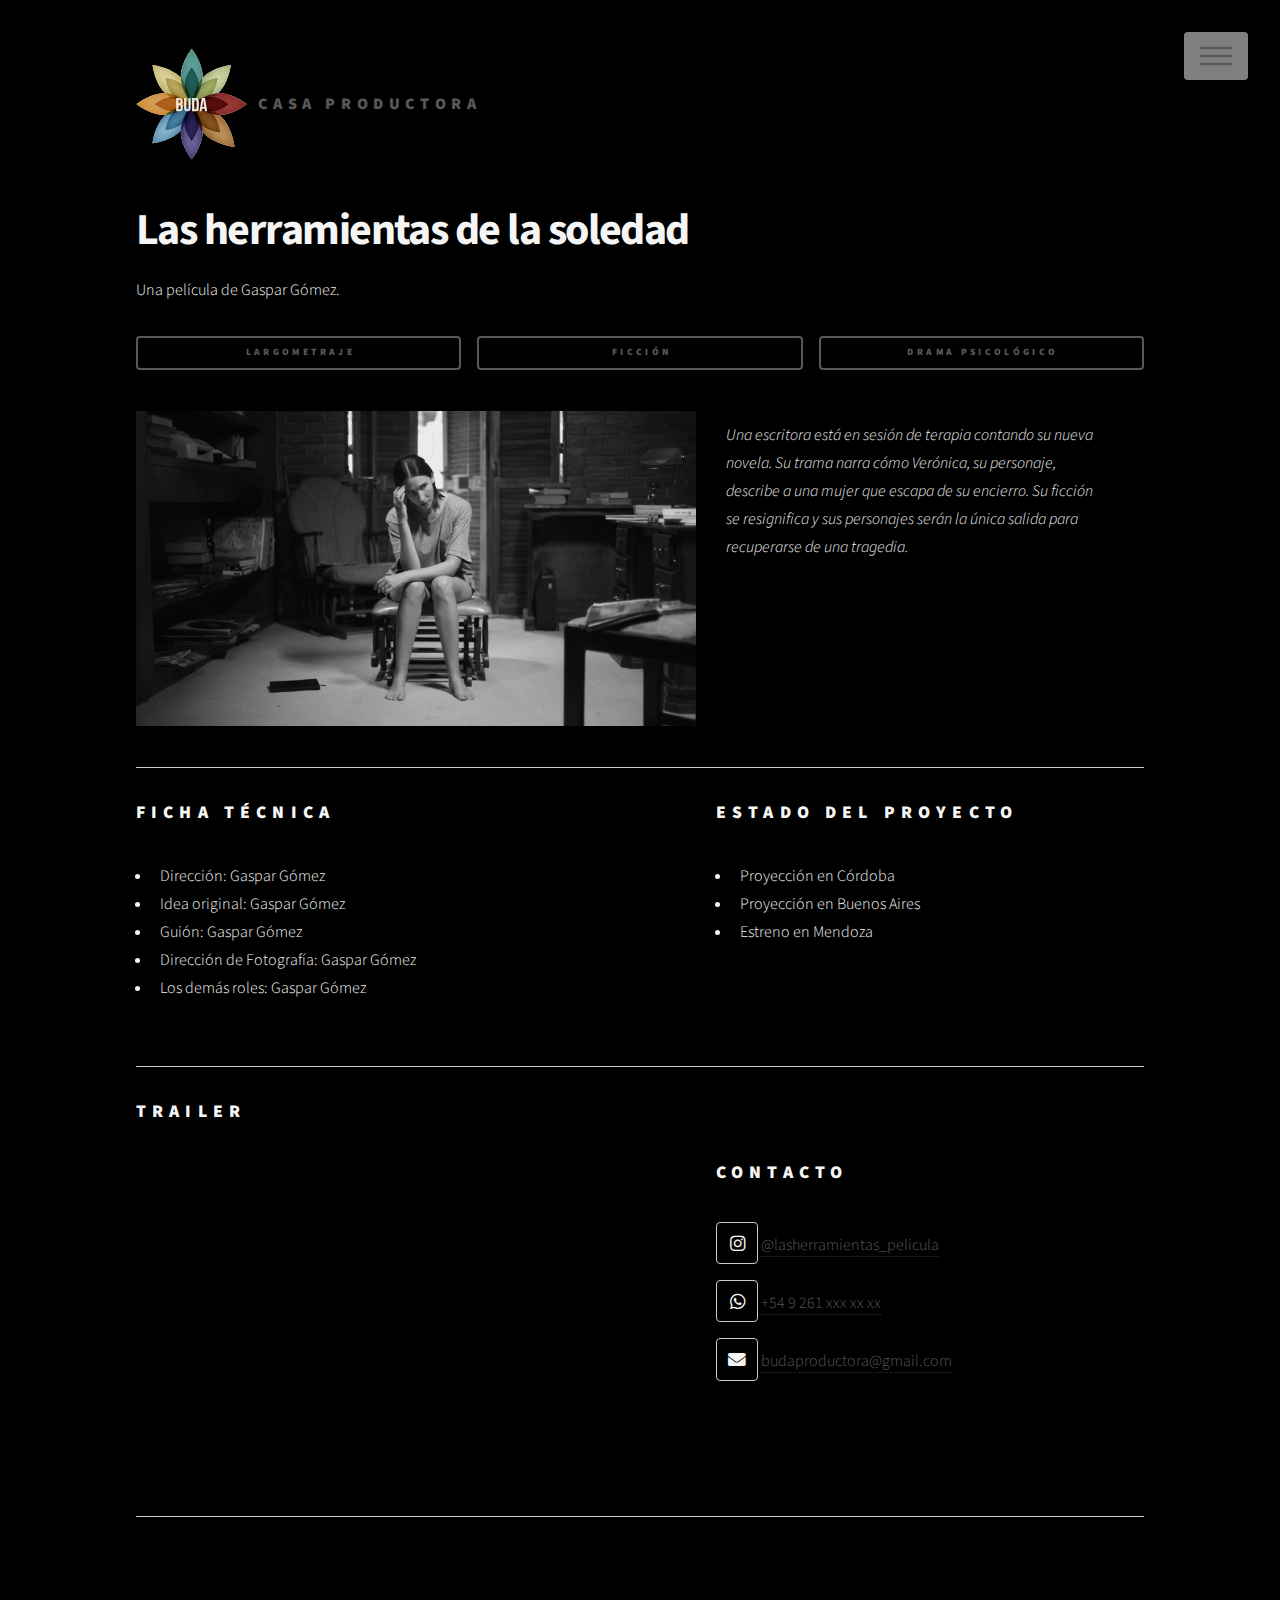
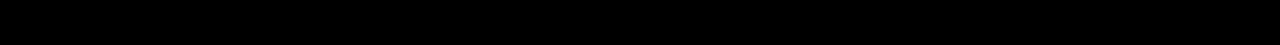
<file: lasherramientasdelasoledad.html>
<!DOCTYPE HTML>
<!--
	Phantom by HTML5 UP
	html5up.net | @ajlkn
	Free for personal and commercial use under the CCA 3.0 license (html5up.net/license)
-->
<html>

<head>
    <title>Las herramientas de la soledad</title>
    <meta charset="utf-8" />
    <meta name="viewport" content="width=device-width, initial-scale=1, user-scalable=no" />
    <link rel="stylesheet" href="assets/css/main.css" />
    <noscript><link rel="stylesheet" href="assets/css/noscript.css" /></noscript>
</head>

<body class="is-preload">
    <!-- Wrapper -->
    <div id="wrapper">

        <!-- Header -->
        <header id="header">
            <div class="inner">

                <!-- Logo -->
                <a href="index.html" class="logo">
                    <span class="symbol"><img src="images/Logo Buda svg.svg" alt="" /></span><span class="title">Casa Productora</span>
                </a>

                <!-- Nav -->

                <nav>
                    <ul>
                        <li><a href="#menu">Menu</a></li>
                    </ul>
                </nav>

            </div>
        </header>

        <!-- Menu -->
        <nav id="menu">
            <h2>Menu</h2>
            <ul>
                <li><a href="index.html">Home</a></li>
                <li><a href="generic.html">Ipsum veroeros</a></li>
                <li><a href="generic.html">Tempus etiam</a></li>
                <li><a href="generic.html">Consequat dolor</a></li>
                <li><a href="elements.html">Elements</a></li>
            </ul>
        </nav>

        <!-- Main -->
        <div id="main">
            <div class="inner">
                <h1>Las herramientas de la soledad</h1>
                <p>Una película de Gaspar Gómez.</p>
                <ul class="actions fit small">
                    <li><a href="#" class="button fit small">Largometraje</a></li>
                    <li><a href="#" class="button fit small">Ficción</a></li>
                    <li><a href="#" class="button fit small">Drama psicológico</a></li>
                </ul>

                <div class="contenedor">
                    <div class="video-wrapper">
                        <img class="imagenprincipal" src="images/LHDLS.jpg" alt="Las heramientas de la soledad">
                    </div>
                    <p><em>Una escritora está en sesión de terapia contando su nueva novela. Su trama narra cómo Verónica, su personaje, describe a una mujer que escapa de su encierro. Su ficción se resignifica y sus personajes serán la única salida para recuperarse
                        de una tragedia.</em></p>

                </div>
                <hr>

                <div class="contenedor">
                    <div class="video-wrapper">
                        <h2>Ficha Técnica</h2>
                        <ul>
                            <li>Dirección: Gaspar Gómez</li>
                            <li>Idea original: Gaspar Gómez</li>
                            <li>Guión: Gaspar Gómez</li>
                            <li>Dirección de Fotografía: Gaspar Gómez</li>
                            <li>Los demás roles: Gaspar Gómez</li>
                        </ul>
                    </div>
                    <div>
                        <h2>Estado del Proyecto</h2>
                        <ul>
                            <li>Proyección en Córdoba</li>
                            <li>Proyección en Buenos Aires</li>
                            <li>Estreno en Mendoza</li>

                        </ul>
                    </div>
                </div>
                <hr>
                <h2>Trailer</h2>
                <div class="contenedor">

                    <div class="video-wrapper">
                        <iframe width="560" height="315" src="https://www.youtube.com/embed/PnAVWgsVPzQ?si=vEXD5bmxDj_KVDKe" title="YouTube video player" frameborder="0" allow="accelerometer; autoplay; clipboard-write; encrypted-media; gyroscope; picture-in-picture; web-share"
                            referrerpolicy="strict-origin-when-cross-origin" allowfullscreen></iframe>
                    </div>
                    <div>
                        <h2>Contacto</h2>
                        <ul class="icons">
                            <li><a href="#" class="icon brands style2 fa-instagram"><span class="label">Instagram</span></a> <a>      @lasherramientas_pelicula</a></li>
                            <br>
                            <li><a href="#" class="icon brands style2 fa-whatsapp"><span class="label">Whatsapp</span></a> <a>     +54 9 261 xxx xx xx</a>
                            </li>
                            <br>
                            <li><a href="#" class="icon solid style2 fa-envelope"><span class="label">Email</span></a> <a>      budaproductora@gmail.com</a>
                            </li>
                    </div>
                </div>
                <hr>

            </div>
        </div>


        <!-- Footer -->
        <!--
        <footer id="footer">
            <div class="inner">
                <section>
                    <h2>Get in touch</h2>
                    <form method="post" action="#">
                        <div class="fields">
                            <div class="field half">
                                <input type="text" name="name" id="name" placeholder="Name" />
                            </div>
                            <div class="field half">
                                <input type="email" name="email" id="email" placeholder="Email" />
                            </div>
                            <div class="field">
                                <textarea name="message" id="message" placeholder="Message"></textarea>
                            </div>
                        </div>
                        <ul class="actions">
                            <li><input type="submit" value="Send" class="primary" /></li>
                        </ul>
                    </form>
                </section>
                <section>
                    <h2>Follow</h2>
                    <ul class="icons">
                        <li><a href="#" class="icon brands style2 fa-twitter"><span class="label">Twitter</span></a></li>
                        <li><a href="#" class="icon brands style2 fa-facebook-f"><span class="label">Facebook</span></a></li>
                        <li><a href="#" class="icon brands style2 fa-instagram"><span class="label">Instagram</span></a></li>
                        <li><a href="#" class="icon brands style2 fa-dribbble"><span class="label">Dribbble</span></a></li>
                        <li><a href="#" class="icon brands style2 fa-github"><span class="label">GitHub</span></a></li>
                        <li><a href="#" class="icon brands style2 fa-500px"><span class="label">500px</span></a></li>
                        <li><a href="#" class="icon solid style2 fa-phone"><span class="label">Phone</span></a></li>
                        <li><a href="#" class="icon solid style2 fa-envelope"><span class="label">Email</span></a></li>
                    </ul>
                </section>
                <ul class="copyright">
                    <li>&copy; Untitled. All rights reserved</li>
                    <li>Design: <a href="http://html5up.net">HTML5 UP</a></li>
                </ul>
            </div>
        </footer>
        -->

    </div>
    </div>

    <!-- Scripts -->
    <script src="assets/js/jquery.min.js"></script>
    <script src="assets/js/browser.min.js"></script>
    <script src="assets/js/breakpoints.min.js"></script>
    <script src="assets/js/util.js"></script>
    <script src="assets/js/main.js"></script>

</body>

</html>
</file>
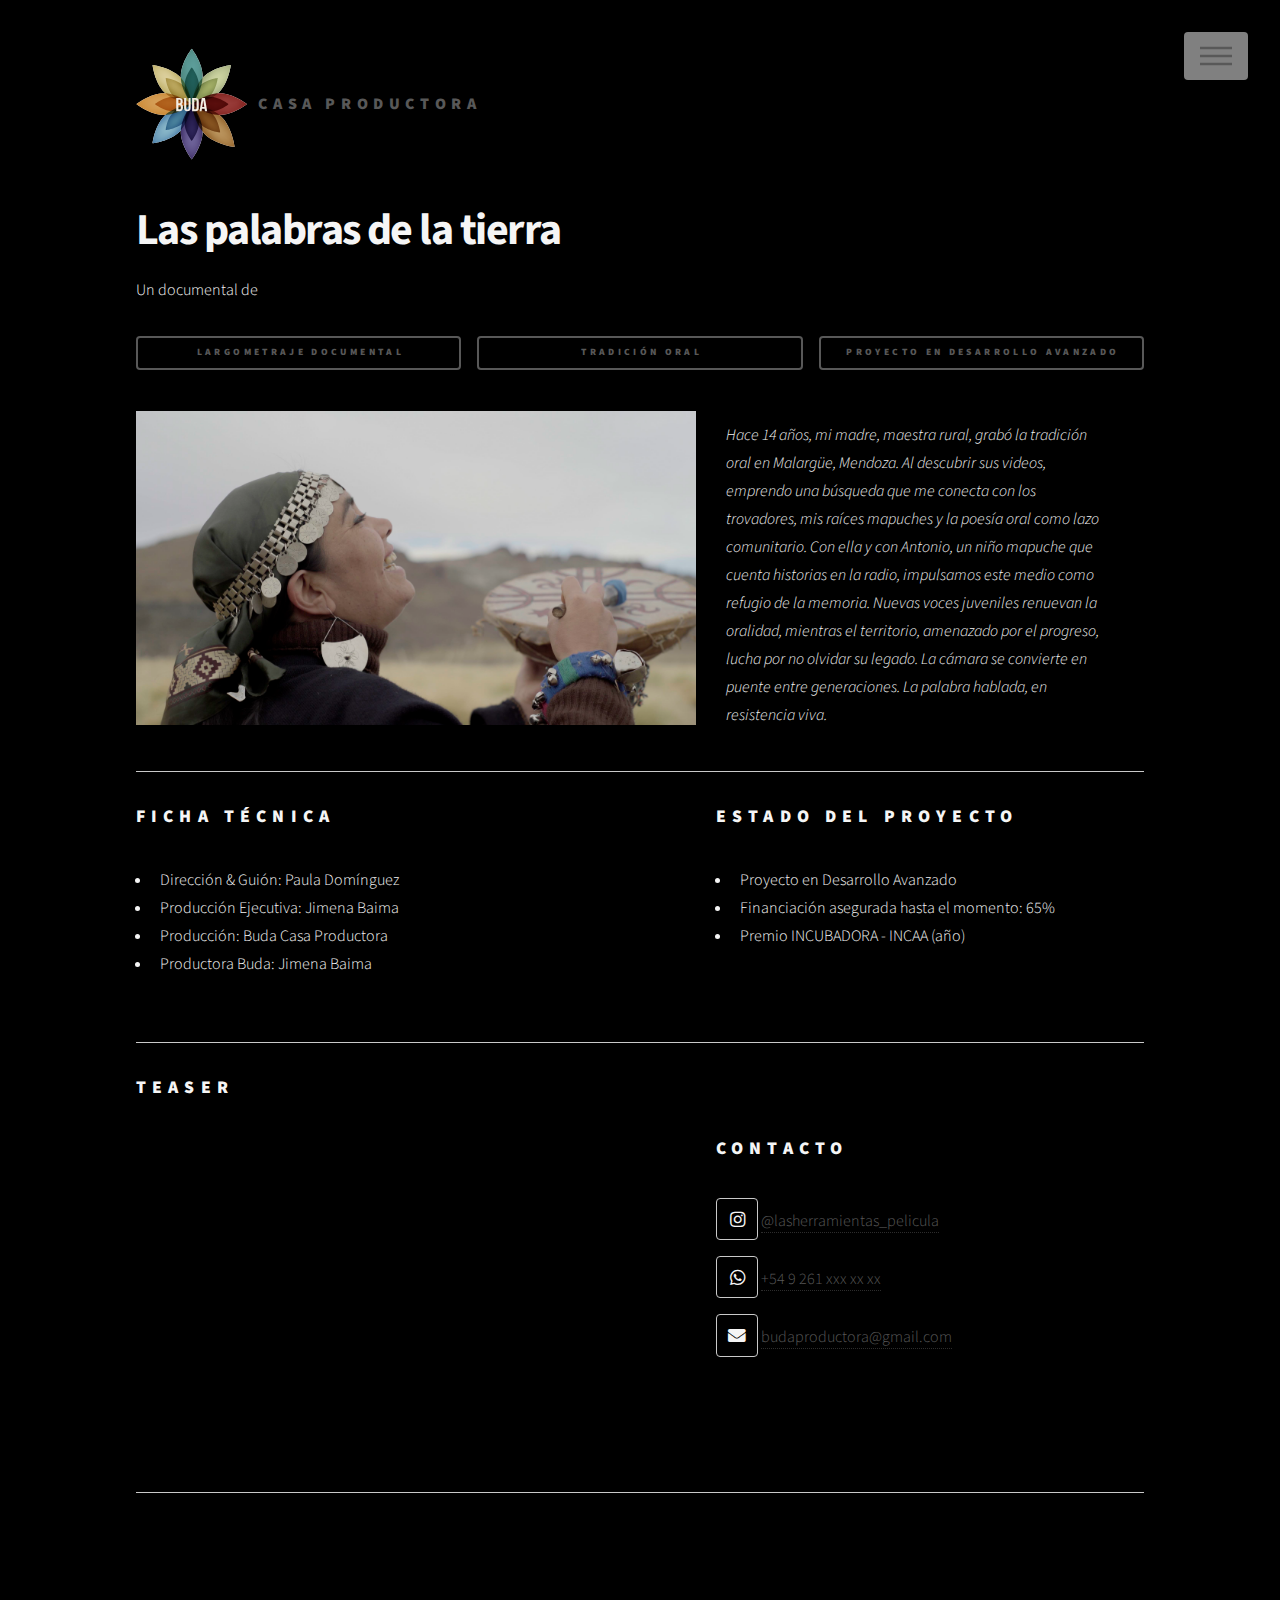
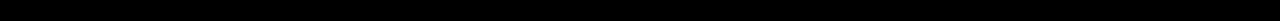
<file: laspalabrasdelatierra.html>
<!DOCTYPE HTML>
<!--
	Phantom by HTML5 UP
	html5up.net | @ajlkn
	Free for personal and commercial use under the CCA 3.0 license (html5up.net/license)
-->
<html>

<head>
    <title>Las palabras de la tierra</title>
    <meta charset="utf-8" />
    <meta name="viewport" content="width=device-width, initial-scale=1, user-scalable=no" />
    <link rel="stylesheet" href="assets/css/main.css" />
    <noscript><link rel="stylesheet" href="assets/css/noscript.css" /></noscript>
</head>

<body class="is-preload">
    <!-- Wrapper -->
    <div id="wrapper">

        <!-- Header -->
        <header id="header">
            <div class="inner">

                <!-- Logo -->
                <a href="index.html" class="logo">
                    <span class="symbol"><img src="images/Logo Buda svg.svg" alt="" /></span><span class="title">Casa Productora</span>
                </a>

                <!-- Nav -->

                <nav>
                    <ul>
                        <li><a href="#menu">Menu</a></li>
                    </ul>
                </nav>

            </div>
        </header>

        <!-- Menu -->
        <nav id="menu">
            <h2>Menu</h2>
            <ul>
                <li><a href="index.html">Home</a></li>
                <li><a href="generic.html">Ipsum veroeros</a></li>
                <li><a href="generic.html">Tempus etiam</a></li>
                <li><a href="generic.html">Consequat dolor</a></li>
                <li><a href="elements.html">Elements</a></li>
            </ul>
        </nav>

        <!-- Main -->
        <div id="main">
            <div class="inner">
                <h1>Las palabras de la tierra</h1>
                <p>Un documental de </p>
                <ul class="actions fit small">
                    <li><a href="#" class="button fit small">LARGOMETRAJE DOCUMENTAL</a></li>
                    <li><a href="#" class="button fit small">TRADICIÓN ORAL</a></li>
                    <li><a href="#" class="button fit small">PROYECTO EN DESARROLLO AVANZADO</a></li>
                </ul>

                <div class="contenedor">
                    <div class="video-wrapper">
                        <img class="imagenprincipal" src="images/capturaLasPAlabras.png" alt="Las palabras de la tierra">
                    </div>
                    <p><em>Hace 14 años, mi madre, maestra rural, grabó la tradición oral en Malargüe, Mendoza. 
                        Al descubrir sus videos, emprendo una búsqueda que me conecta con los trovadores, 
                        mis raíces mapuches y la poesía oral como lazo comunitario. Con ella y con Antonio, 
                        un niño mapuche que cuenta historias en la radio, impulsamos este medio como refugio de la memoria. 
                        Nuevas voces juveniles renuevan la oralidad, mientras el territorio, amenazado por el progreso, 
                        lucha por no olvidar su legado. La cámara se convierte en puente entre generaciones. 
                        La palabra hablada, en resistencia viva.
                    </em></p>

                </div>
                <hr>

                <div class="contenedor">
                    <div class="video-wrapper">
                        <h2>Ficha Técnica</h2>
                        <ul>
                            <li>Dirección & Guión: Paula Domínguez</li>
                            <li>Producción Ejecutiva: Jimena Baima</li>
                            <li>Producción: Buda Casa Productora</li>
                            <li>Productora Buda: Jimena Baima</li>
                        </ul>
                    </div>
                    <div>
                        <h2>Estado del Proyecto</h2>
                        <ul>
                            <li>Proyecto en Desarrollo Avanzado</li>
                            <li>Financiación asegurada hasta el momento: 65%</li>
                            <li>Premio INCUBADORA - INCAA (año)</li>

                        </ul>
                    </div>
                </div>
                <hr>
                <h2>Teaser</h2>
                <div class="contenedor">

                    <div class="video-wrapper">
                        <iframe width="560" height="315" src="https://www.youtube.com/embed/PnAVWgsVPzQ?si=vEXD5bmxDj_KVDKe" title="YouTube video player" frameborder="0" allow="accelerometer; autoplay; clipboard-write; encrypted-media; gyroscope; picture-in-picture; web-share"
                            referrerpolicy="strict-origin-when-cross-origin" allowfullscreen></iframe>
                    </div>
                    <div>
                        <h2>Contacto</h2>
                        <ul class="icons">
                            <li><a href="#" class="icon brands style2 fa-instagram"><span class="label">Instagram</span></a> <a>      @lasherramientas_pelicula</a></li>
                            <br>
                            <li><a href="#" class="icon brands style2 fa-whatsapp"><span class="label">Whatsapp</span></a> <a>     +54 9 261 xxx xx xx</a>
                            </li>
                            <br>
                            <li><a href="#" class="icon solid style2 fa-envelope"><span class="label">Email</span></a> <a>      budaproductora@gmail.com</a>
                            </li>
                    </div>
                </div>
                <hr>

            </div>
        </div>


        <!-- Footer -->
        <!--
        <footer id="footer">
            <div class="inner">
                <section>
                    <h2>Get in touch</h2>
                    <form method="post" action="#">
                        <div class="fields">
                            <div class="field half">
                                <input type="text" name="name" id="name" placeholder="Name" />
                            </div>
                            <div class="field half">
                                <input type="email" name="email" id="email" placeholder="Email" />
                            </div>
                            <div class="field">
                                <textarea name="message" id="message" placeholder="Message"></textarea>
                            </div>
                        </div>
                        <ul class="actions">
                            <li><input type="submit" value="Send" class="primary" /></li>
                        </ul>
                    </form>
                </section>
                <section>
                    <h2>Follow</h2>
                    <ul class="icons">
                        <li><a href="#" class="icon brands style2 fa-twitter"><span class="label">Twitter</span></a></li>
                        <li><a href="#" class="icon brands style2 fa-facebook-f"><span class="label">Facebook</span></a></li>
                        <li><a href="#" class="icon brands style2 fa-instagram"><span class="label">Instagram</span></a></li>
                        <li><a href="#" class="icon brands style2 fa-dribbble"><span class="label">Dribbble</span></a></li>
                        <li><a href="#" class="icon brands style2 fa-github"><span class="label">GitHub</span></a></li>
                        <li><a href="#" class="icon brands style2 fa-500px"><span class="label">500px</span></a></li>
                        <li><a href="#" class="icon solid style2 fa-phone"><span class="label">Phone</span></a></li>
                        <li><a href="#" class="icon solid style2 fa-envelope"><span class="label">Email</span></a></li>
                    </ul>
                </section>
                <ul class="copyright">
                    <li>&copy; Untitled. All rights reserved</li>
                    <li>Design: <a href="http://html5up.net">HTML5 UP</a></li>
                </ul>
            </div>
        </footer>
        -->

    </div>
    </div>

    <!-- Scripts -->
    <script src="assets/js/jquery.min.js"></script>
    <script src="assets/js/browser.min.js"></script>
    <script src="assets/js/breakpoints.min.js"></script>
    <script src="assets/js/util.js"></script>
    <script src="assets/js/main.js"></script>

</body>

</html>
</file>
<file: assets/css/noscript.css>
/*
	Phantom by HTML5 UP
	html5up.net | @ajlkn
	Free for personal and commercial use under the CCA 3.0 license (html5up.net/license)
*/

/* Tiles */

	body.is-preload .tiles article {
		-moz-transform: none;
		-webkit-transform: none;
		-ms-transform: none;
		transform: none;
		opacity: 1;
	}
</file>
<file: assets/css/main.css>
@import url(fontawesome-all.min.css);
@import url("https://fonts.googleapis.com/css?family=Source+Sans+Pro:300,700,900");

/*
	Phantom by HTML5 UP
	html5up.net | @ajlkn
	Free for personal and commercial use under the CCA 3.0 license (html5up.net/license)
*/

html,
body,
div,
span,
applet,
object,
iframe,
h1,
h2,
h3,
h4,
h5,
h6,
p,
blockquote,
pre,
a,
abbr,
acronym,
address,
big,
cite,
code,
del,
dfn,
em,
img,
ins,
kbd,
q,
s,
samp,
small,
strike,
strong,
sub,
sup,
tt,
var,
b,
u,
i,
center,
dl,
dt,
dd,
ol,
ul,
li,
fieldset,
form,
label,
legend,
table,
caption,
tbody,
tfoot,
thead,
tr,
th,
td,
article,
aside,
canvas,
details,
embed,
figure,
figcaption,
footer,
header,
hgroup,
menu,
nav,
output,
ruby,
section,
summary,
time,
mark,
audio,
video {
    margin: 0;
    padding: 0;
    border: 0;
    font-size: 100%;
    font: inherit;
    vertical-align: baseline;
}

article,
aside,
details,
figcaption,
figure,
footer,
header,
hgroup,
menu,
nav,
section {
    display: block;
}

body {
    line-height: 1;
}

ol,
ul {
    list-style: none;
}

blockquote,
q {
    quotes: none;
}

blockquote:before,
blockquote:after,
q:before,
q:after {
    content: '';
    content: none;
}

table {
    border-collapse: collapse;
    border-spacing: 0;
}

body {
    -webkit-text-size-adjust: none;
}

mark {
    background-color: transparent;
    color: inherit;
}

input::-moz-focus-inner {
    border: 0;
    padding: 0;
}

input,
select,
textarea {
    -moz-appearance: none;
    -webkit-appearance: none;
    -ms-appearance: none;
    appearance: none;
}


/* Basic */

@-ms-viewport {
    width: device-width;
}

body {
    -ms-overflow-style: scrollbar;
}

@media screen and (max-width: 480px) {
    html,
    body {
        min-width: 320px;
    }
}

html {
    box-sizing: border-box;
}

*,
*:before,
*:after {
    box-sizing: inherit;
}

body {
    background: #000000;
}

body.is-preload *,
body.is-preload *:before,
body.is-preload *:after {
    -moz-animation: none !important;
    -webkit-animation: none !important;
    -ms-animation: none !important;
    animation: none !important;
    -moz-transition: none !important;
    -webkit-transition: none !important;
    -ms-transition: none !important;
    transition: none !important;
}


/* Type */

body,
input,
select,
textarea {
    color: #f5f5f5;
    font-family: "Source Sans Pro", Helvetica, sans-serif;
    font-size: 16pt;
    font-weight: 300;
    line-height: 1.75;
}

@media screen and (max-width: 1680px) {
    body,
    input,
    select,
    textarea {
        font-size: 14pt;
    }
}

@media screen and (max-width: 1280px) {
    body,
    input,
    select,
    textarea {
        font-size: 12pt;
    }
}

a {
    -moz-transition: border-bottom-color 0.2s ease, color 0.2s ease;
    -webkit-transition: border-bottom-color 0.2s ease, color 0.2s ease;
    -ms-transition: border-bottom-color 0.2s ease, color 0.2s ease;
    transition: border-bottom-color 0.2s ease, color 0.2s ease;
    text-decoration: none;
    color: #585858;
    border-bottom: dotted 1px rgba(88, 88, 88, 0.5);
}

a:hover {
    border-bottom-color: transparent;
    color: #ffffff !important;
}

strong,
b {
    font-weight: 900;
}

em,
i {
    font-style: italic;
}

p {
    margin: 0 0 2em 0;
}

h1 {
    font-size: 2.75em;
    font-weight: 700;
    line-height: 1.3;
    margin: 0 0 0.4em 0;
    letter-spacing: -0.035em;
}

h1 a {
    color: inherit;
}

@media screen and (max-width: 736px) {
    h1 {
        font-size: 2em;
        margin: 0 0 0.4em 0;
    }
}

@media screen and (max-width: 360px) {
    h1 {
        font-size: 1.75em;
    }
}

h2,
h3,
h4,
h5,
h6 {
    font-weight: 900;
    line-height: 1.5;
    margin: 0 0 2em 0;
    text-transform: uppercase;
    letter-spacing: 0.35em;
}

h2 a,
h3 a,
h4 a,
h5 a,
h6 a {
    color: inherit;
}

h2 {
    font-size: 1.1em;
}

h3 {
    font-size: 1em;
}

h4 {
    font-size: 0.8em;
}

h5 {
    font-size: 0.8em;
}

h6 {
    font-size: 0.8em;
}

@media screen and (max-width: 980px) {
    h1 br,
    h2 br,
    h3 br,
    h4 br,
    h5 br,
    h6 br {
        display: none;
    }
}

@media screen and (max-width: 736px) {
    h2 {
        font-size: 1em;
    }
    h3 {
        font-size: 0.8em;
    }
}

sub {
    font-size: 0.8em;
    position: relative;
    top: 0.5em;
}

sup {
    font-size: 0.8em;
    position: relative;
    top: -0.5em;
}

blockquote {
    border-left: solid 4px #c9c9c9;
    font-style: italic;
    margin: 0 0 2em 0;
    padding: 0.5em 0 0.5em 2em;
}

code {
    background: rgba(144, 144, 144, 0.075);
    border-radius: 4px;
    border: solid 1px #c9c9c9;
    font-family: "Courier New", monospace;
    font-size: 0.9em;
    margin: 0 0.25em;
    padding: 0.25em 0.65em;
}

pre {
    -webkit-overflow-scrolling: touch;
    font-family: "Courier New", monospace;
    font-size: 0.9em;
    margin: 0 0 2em 0;
}

pre code {
    display: block;
    line-height: 1.75;
    padding: 1em 1.5em;
    overflow-x: auto;
}

hr {
    border: 0;
    border-bottom: solid 1px #c9c9c9;
    margin: 2em 0;
}

hr.major {
    margin: 3em 0;
}

.align-left {
    text-align: left;
}

.align-center {
    text-align: center;
}

.align-right {
    text-align: right;
}


/* Row */

.row {
    display: flex;
    flex-wrap: wrap;
    box-sizing: border-box;
    align-items: stretch;
}

.row>* {
    box-sizing: border-box;
}

.row.gtr-uniform>*> :last-child {
    margin-bottom: 0;
}

.row.aln-left {
    justify-content: flex-start;
}

.row.aln-center {
    justify-content: center;
}

.row.aln-right {
    justify-content: flex-end;
}

.row.aln-top {
    align-items: flex-start;
}

.row.aln-middle {
    align-items: center;
}

.row.aln-bottom {
    align-items: flex-end;
}

.row>.imp {
    order: -1;
}

.row>.col-1 {
    width: 8.33333%;
}

.row>.off-1 {
    margin-left: 8.33333%;
}

.row>.col-2 {
    width: 16.66667%;
}

.row>.off-2 {
    margin-left: 16.66667%;
}

.row>.col-3 {
    width: 25%;
}

.row>.off-3 {
    margin-left: 25%;
}

.row>.col-4 {
    width: 33.33333%;
}

.row>.off-4 {
    margin-left: 33.33333%;
}

.row>.col-5 {
    width: 41.66667%;
}

.row>.off-5 {
    margin-left: 41.66667%;
}

.row>.col-6 {
    width: 50%;
}

.row>.off-6 {
    margin-left: 50%;
}

.row>.col-7 {
    width: 58.33333%;
}

.row>.off-7 {
    margin-left: 58.33333%;
}

.row>.col-8 {
    width: 66.66667%;
}

.row>.off-8 {
    margin-left: 66.66667%;
}

.row>.col-9 {
    width: 75%;
}

.row>.off-9 {
    margin-left: 75%;
}

.row>.col-10 {
    width: 83.33333%;
}

.row>.off-10 {
    margin-left: 83.33333%;
}

.row>.col-11 {
    width: 91.66667%;
}

.row>.off-11 {
    margin-left: 91.66667%;
}

.row>.col-12 {
    width: 100%;
}

.row>.off-12 {
    margin-left: 100%;
}

.row.gtr-0 {
    margin-top: 0;
    margin-left: 0em;
}

.row.gtr-0>* {
    padding: 0 0 0 0em;
}

.row.gtr-0.gtr-uniform {
    margin-top: 0em;
}

.row.gtr-0.gtr-uniform>* {
    padding-top: 0em;
}

.row.gtr-25 {
    margin-top: 0;
    margin-left: -0.5em;
}

.row.gtr-25>* {
    padding: 0 0 0 0.5em;
}

.row.gtr-25.gtr-uniform {
    margin-top: -0.5em;
}

.row.gtr-25.gtr-uniform>* {
    padding-top: 0.5em;
}

.row.gtr-50 {
    margin-top: 0;
    margin-left: -1em;
}

.row.gtr-50>* {
    padding: 0 0 0 1em;
}

.row.gtr-50.gtr-uniform {
    margin-top: -1em;
}

.row.gtr-50.gtr-uniform>* {
    padding-top: 1em;
}

.row {
    margin-top: 0;
    margin-left: -2em;
}

.row>* {
    padding: 0 0 0 2em;
}

.row.gtr-uniform {
    margin-top: -2em;
}

.row.gtr-uniform>* {
    padding-top: 2em;
}

.row.gtr-150 {
    margin-top: 0;
    margin-left: -3em;
}

.row.gtr-150>* {
    padding: 0 0 0 3em;
}

.row.gtr-150.gtr-uniform {
    margin-top: -3em;
}

.row.gtr-150.gtr-uniform>* {
    padding-top: 3em;
}

.row.gtr-200 {
    margin-top: 0;
    margin-left: -4em;
}

.row.gtr-200>* {
    padding: 0 0 0 4em;
}

.row.gtr-200.gtr-uniform {
    margin-top: -4em;
}

.row.gtr-200.gtr-uniform>* {
    padding-top: 4em;
}

@media screen and (max-width: 1680px) {
    .row {
        display: flex;
        flex-wrap: wrap;
        box-sizing: border-box;
        align-items: stretch;
    }
    .row>* {
        box-sizing: border-box;
    }
    .row.gtr-uniform>*> :last-child {
        margin-bottom: 0;
    }
    .row.aln-left {
        justify-content: flex-start;
    }
    .row.aln-center {
        justify-content: center;
    }
    .row.aln-right {
        justify-content: flex-end;
    }
    .row.aln-top {
        align-items: flex-start;
    }
    .row.aln-middle {
        align-items: center;
    }
    .row.aln-bottom {
        align-items: flex-end;
    }
    .row>.imp-xlarge {
        order: -1;
    }
    .row>.col-1-xlarge {
        width: 8.33333%;
    }
    .row>.off-1-xlarge {
        margin-left: 8.33333%;
    }
    .row>.col-2-xlarge {
        width: 16.66667%;
    }
    .row>.off-2-xlarge {
        margin-left: 16.66667%;
    }
    .row>.col-3-xlarge {
        width: 25%;
    }
    .row>.off-3-xlarge {
        margin-left: 25%;
    }
    .row>.col-4-xlarge {
        width: 33.33333%;
    }
    .row>.off-4-xlarge {
        margin-left: 33.33333%;
    }
    .row>.col-5-xlarge {
        width: 41.66667%;
    }
    .row>.off-5-xlarge {
        margin-left: 41.66667%;
    }
    .row>.col-6-xlarge {
        width: 50%;
    }
    .row>.off-6-xlarge {
        margin-left: 50%;
    }
    .row>.col-7-xlarge {
        width: 58.33333%;
    }
    .row>.off-7-xlarge {
        margin-left: 58.33333%;
    }
    .row>.col-8-xlarge {
        width: 66.66667%;
    }
    .row>.off-8-xlarge {
        margin-left: 66.66667%;
    }
    .row>.col-9-xlarge {
        width: 75%;
    }
    .row>.off-9-xlarge {
        margin-left: 75%;
    }
    .row>.col-10-xlarge {
        width: 83.33333%;
    }
    .row>.off-10-xlarge {
        margin-left: 83.33333%;
    }
    .row>.col-11-xlarge {
        width: 91.66667%;
    }
    .row>.off-11-xlarge {
        margin-left: 91.66667%;
    }
    .row>.col-12-xlarge {
        width: 100%;
    }
    .row>.off-12-xlarge {
        margin-left: 100%;
    }
    .row.gtr-0 {
        margin-top: 0;
        margin-left: 0em;
    }
    .row.gtr-0>* {
        padding: 0 0 0 0em;
    }
    .row.gtr-0.gtr-uniform {
        margin-top: 0em;
    }
    .row.gtr-0.gtr-uniform>* {
        padding-top: 0em;
    }
    .row.gtr-25 {
        margin-top: 0;
        margin-left: -0.5em;
    }
    .row.gtr-25>* {
        padding: 0 0 0 0.5em;
    }
    .row.gtr-25.gtr-uniform {
        margin-top: -0.5em;
    }
    .row.gtr-25.gtr-uniform>* {
        padding-top: 0.5em;
    }
    .row.gtr-50 {
        margin-top: 0;
        margin-left: -1em;
    }
    .row.gtr-50>* {
        padding: 0 0 0 1em;
    }
    .row.gtr-50.gtr-uniform {
        margin-top: -1em;
    }
    .row.gtr-50.gtr-uniform>* {
        padding-top: 1em;
    }
    .row {
        margin-top: 0;
        margin-left: -2em;
    }
    .row>* {
        padding: 0 0 0 2em;
    }
    .row.gtr-uniform {
        margin-top: -2em;
    }
    .row.gtr-uniform>* {
        padding-top: 2em;
    }
    .row.gtr-150 {
        margin-top: 0;
        margin-left: -3em;
    }
    .row.gtr-150>* {
        padding: 0 0 0 3em;
    }
    .row.gtr-150.gtr-uniform {
        margin-top: -3em;
    }
    .row.gtr-150.gtr-uniform>* {
        padding-top: 3em;
    }
    .row.gtr-200 {
        margin-top: 0;
        margin-left: -4em;
    }
    .row.gtr-200>* {
        padding: 0 0 0 4em;
    }
    .row.gtr-200.gtr-uniform {
        margin-top: -4em;
    }
    .row.gtr-200.gtr-uniform>* {
        padding-top: 4em;
    }
}

@media screen and (max-width: 1280px) {
    .row {
        display: flex;
        flex-wrap: wrap;
        box-sizing: border-box;
        align-items: stretch;
    }
    .row>* {
        box-sizing: border-box;
    }
    .row.gtr-uniform>*> :last-child {
        margin-bottom: 0;
    }
    .row.aln-left {
        justify-content: flex-start;
    }
    .row.aln-center {
        justify-content: center;
    }
    .row.aln-right {
        justify-content: flex-end;
    }
    .row.aln-top {
        align-items: flex-start;
    }
    .row.aln-middle {
        align-items: center;
    }
    .row.aln-bottom {
        align-items: flex-end;
    }
    .row>.imp-large {
        order: -1;
    }
    .row>.col-1-large {
        width: 8.33333%;
    }
    .row>.off-1-large {
        margin-left: 8.33333%;
    }
    .row>.col-2-large {
        width: 16.66667%;
    }
    .row>.off-2-large {
        margin-left: 16.66667%;
    }
    .row>.col-3-large {
        width: 25%;
    }
    .row>.off-3-large {
        margin-left: 25%;
    }
    .row>.col-4-large {
        width: 33.33333%;
    }
    .row>.off-4-large {
        margin-left: 33.33333%;
    }
    .row>.col-5-large {
        width: 41.66667%;
    }
    .row>.off-5-large {
        margin-left: 41.66667%;
    }
    .row>.col-6-large {
        width: 50%;
    }
    .row>.off-6-large {
        margin-left: 50%;
    }
    .row>.col-7-large {
        width: 58.33333%;
    }
    .row>.off-7-large {
        margin-left: 58.33333%;
    }
    .row>.col-8-large {
        width: 66.66667%;
    }
    .row>.off-8-large {
        margin-left: 66.66667%;
    }
    .row>.col-9-large {
        width: 75%;
    }
    .row>.off-9-large {
        margin-left: 75%;
    }
    .row>.col-10-large {
        width: 83.33333%;
    }
    .row>.off-10-large {
        margin-left: 83.33333%;
    }
    .row>.col-11-large {
        width: 91.66667%;
    }
    .row>.off-11-large {
        margin-left: 91.66667%;
    }
    .row>.col-12-large {
        width: 100%;
    }
    .row>.off-12-large {
        margin-left: 100%;
    }
    .row.gtr-0 {
        margin-top: 0;
        margin-left: 0em;
    }
    .row.gtr-0>* {
        padding: 0 0 0 0em;
    }
    .row.gtr-0.gtr-uniform {
        margin-top: 0em;
    }
    .row.gtr-0.gtr-uniform>* {
        padding-top: 0em;
    }
    .row.gtr-25 {
        margin-top: 0;
        margin-left: -0.5em;
    }
    .row.gtr-25>* {
        padding: 0 0 0 0.5em;
    }
    .row.gtr-25.gtr-uniform {
        margin-top: -0.5em;
    }
    .row.gtr-25.gtr-uniform>* {
        padding-top: 0.5em;
    }
    .row.gtr-50 {
        margin-top: 0;
        margin-left: -1em;
    }
    .row.gtr-50>* {
        padding: 0 0 0 1em;
    }
    .row.gtr-50.gtr-uniform {
        margin-top: -1em;
    }
    .row.gtr-50.gtr-uniform>* {
        padding-top: 1em;
    }
    .row {
        margin-top: 0;
        margin-left: -2em;
    }
    .row>* {
        padding: 0 0 0 2em;
    }
    .row.gtr-uniform {
        margin-top: -2em;
    }
    .row.gtr-uniform>* {
        padding-top: 2em;
    }
    .row.gtr-150 {
        margin-top: 0;
        margin-left: -3em;
    }
    .row.gtr-150>* {
        padding: 0 0 0 3em;
    }
    .row.gtr-150.gtr-uniform {
        margin-top: -3em;
    }
    .row.gtr-150.gtr-uniform>* {
        padding-top: 3em;
    }
    .row.gtr-200 {
        margin-top: 0;
        margin-left: -4em;
    }
    .row.gtr-200>* {
        padding: 0 0 0 4em;
    }
    .row.gtr-200.gtr-uniform {
        margin-top: -4em;
    }
    .row.gtr-200.gtr-uniform>* {
        padding-top: 4em;
    }
}

@media screen and (max-width: 980px) {
    .row {
        display: flex;
        flex-wrap: wrap;
        box-sizing: border-box;
        align-items: stretch;
    }
    .row>* {
        box-sizing: border-box;
    }
    .row.gtr-uniform>*> :last-child {
        margin-bottom: 0;
    }
    .row.aln-left {
        justify-content: flex-start;
    }
    .row.aln-center {
        justify-content: center;
    }
    .row.aln-right {
        justify-content: flex-end;
    }
    .row.aln-top {
        align-items: flex-start;
    }
    .row.aln-middle {
        align-items: center;
    }
    .row.aln-bottom {
        align-items: flex-end;
    }
    .row>.imp-medium {
        order: -1;
    }
    .row>.col-1-medium {
        width: 8.33333%;
    }
    .row>.off-1-medium {
        margin-left: 8.33333%;
    }
    .row>.col-2-medium {
        width: 16.66667%;
    }
    .row>.off-2-medium {
        margin-left: 16.66667%;
    }
    .row>.col-3-medium {
        width: 25%;
    }
    .row>.off-3-medium {
        margin-left: 25%;
    }
    .row>.col-4-medium {
        width: 33.33333%;
    }
    .row>.off-4-medium {
        margin-left: 33.33333%;
    }
    .row>.col-5-medium {
        width: 41.66667%;
    }
    .row>.off-5-medium {
        margin-left: 41.66667%;
    }
    .row>.col-6-medium {
        width: 50%;
    }
    .row>.off-6-medium {
        margin-left: 50%;
    }
    .row>.col-7-medium {
        width: 58.33333%;
    }
    .row>.off-7-medium {
        margin-left: 58.33333%;
    }
    .row>.col-8-medium {
        width: 66.66667%;
    }
    .row>.off-8-medium {
        margin-left: 66.66667%;
    }
    .row>.col-9-medium {
        width: 75%;
    }
    .row>.off-9-medium {
        margin-left: 75%;
    }
    .row>.col-10-medium {
        width: 83.33333%;
    }
    .row>.off-10-medium {
        margin-left: 83.33333%;
    }
    .row>.col-11-medium {
        width: 91.66667%;
    }
    .row>.off-11-medium {
        margin-left: 91.66667%;
    }
    .row>.col-12-medium {
        width: 100%;
    }
    .row>.off-12-medium {
        margin-left: 100%;
    }
    .row.gtr-0 {
        margin-top: 0;
        margin-left: 0em;
    }
    .row.gtr-0>* {
        padding: 0 0 0 0em;
    }
    .row.gtr-0.gtr-uniform {
        margin-top: 0em;
    }
    .row.gtr-0.gtr-uniform>* {
        padding-top: 0em;
    }
    .row.gtr-25 {
        margin-top: 0;
        margin-left: -0.375em;
    }
    .row.gtr-25>* {
        padding: 0 0 0 0.375em;
    }
    .row.gtr-25.gtr-uniform {
        margin-top: -0.375em;
    }
    .row.gtr-25.gtr-uniform>* {
        padding-top: 0.375em;
    }
    .row.gtr-50 {
        margin-top: 0;
        margin-left: -0.75em;
    }
    .row.gtr-50>* {
        padding: 0 0 0 0.75em;
    }
    .row.gtr-50.gtr-uniform {
        margin-top: -0.75em;
    }
    .row.gtr-50.gtr-uniform>* {
        padding-top: 0.75em;
    }
    .row {
        margin-top: 0;
        margin-left: -1.5em;
    }
    .row>* {
        padding: 0 0 0 1.5em;
    }
    .row.gtr-uniform {
        margin-top: -1.5em;
    }
    .row.gtr-uniform>* {
        padding-top: 1.5em;
    }
    .row.gtr-150 {
        margin-top: 0;
        margin-left: -2.25em;
    }
    .row.gtr-150>* {
        padding: 0 0 0 2.25em;
    }
    .row.gtr-150.gtr-uniform {
        margin-top: -2.25em;
    }
    .row.gtr-150.gtr-uniform>* {
        padding-top: 2.25em;
    }
    .row.gtr-200 {
        margin-top: 0;
        margin-left: -3em;
    }
    .row.gtr-200>* {
        padding: 0 0 0 3em;
    }
    .row.gtr-200.gtr-uniform {
        margin-top: -3em;
    }
    .row.gtr-200.gtr-uniform>* {
        padding-top: 3em;
    }
}

@media screen and (max-width: 736px) {
    .row {
        display: flex;
        flex-wrap: wrap;
        box-sizing: border-box;
        align-items: stretch;
    }
    .row>* {
        box-sizing: border-box;
    }
    .row.gtr-uniform>*> :last-child {
        margin-bottom: 0;
    }
    .row.aln-left {
        justify-content: flex-start;
    }
    .row.aln-center {
        justify-content: center;
    }
    .row.aln-right {
        justify-content: flex-end;
    }
    .row.aln-top {
        align-items: flex-start;
    }
    .row.aln-middle {
        align-items: center;
    }
    .row.aln-bottom {
        align-items: flex-end;
    }
    .row>.imp-small {
        order: -1;
    }
    .row>.col-1-small {
        width: 8.33333%;
    }
    .row>.off-1-small {
        margin-left: 8.33333%;
    }
    .row>.col-2-small {
        width: 16.66667%;
    }
    .row>.off-2-small {
        margin-left: 16.66667%;
    }
    .row>.col-3-small {
        width: 25%;
    }
    .row>.off-3-small {
        margin-left: 25%;
    }
    .row>.col-4-small {
        width: 33.33333%;
    }
    .row>.off-4-small {
        margin-left: 33.33333%;
    }
    .row>.col-5-small {
        width: 41.66667%;
    }
    .row>.off-5-small {
        margin-left: 41.66667%;
    }
    .row>.col-6-small {
        width: 50%;
    }
    .row>.off-6-small {
        margin-left: 50%;
    }
    .row>.col-7-small {
        width: 58.33333%;
    }
    .row>.off-7-small {
        margin-left: 58.33333%;
    }
    .row>.col-8-small {
        width: 66.66667%;
    }
    .row>.off-8-small {
        margin-left: 66.66667%;
    }
    .row>.col-9-small {
        width: 75%;
    }
    .row>.off-9-small {
        margin-left: 75%;
    }
    .row>.col-10-small {
        width: 83.33333%;
    }
    .row>.off-10-small {
        margin-left: 83.33333%;
    }
    .row>.col-11-small {
        width: 91.66667%;
    }
    .row>.off-11-small {
        margin-left: 91.66667%;
    }
    .row>.col-12-small {
        width: 100%;
    }
    .row>.off-12-small {
        margin-left: 100%;
    }
    .row.gtr-0 {
        margin-top: 0;
        margin-left: 0em;
    }
    .row.gtr-0>* {
        padding: 0 0 0 0em;
    }
    .row.gtr-0.gtr-uniform {
        margin-top: 0em;
    }
    .row.gtr-0.gtr-uniform>* {
        padding-top: 0em;
    }
    .row.gtr-25 {
        margin-top: 0;
        margin-left: -0.25em;
    }
    .row.gtr-25>* {
        padding: 0 0 0 0.25em;
    }
    .row.gtr-25.gtr-uniform {
        margin-top: -0.25em;
    }
    .row.gtr-25.gtr-uniform>* {
        padding-top: 0.25em;
    }
    .row.gtr-50 {
        margin-top: 0;
        margin-left: -0.5em;
    }
    .row.gtr-50>* {
        padding: 0 0 0 0.5em;
    }
    .row.gtr-50.gtr-uniform {
        margin-top: -0.5em;
    }
    .row.gtr-50.gtr-uniform>* {
        padding-top: 0.5em;
    }
    .row {
        margin-top: 0;
        margin-left: -1em;
    }
    .row>* {
        padding: 0 0 0 1em;
    }
    .row.gtr-uniform {
        margin-top: -1em;
    }
    .row.gtr-uniform>* {
        padding-top: 1em;
    }
    .row.gtr-150 {
        margin-top: 0;
        margin-left: -1.5em;
    }
    .row.gtr-150>* {
        padding: 0 0 0 1.5em;
    }
    .row.gtr-150.gtr-uniform {
        margin-top: -1.5em;
    }
    .row.gtr-150.gtr-uniform>* {
        padding-top: 1.5em;
    }
    .row.gtr-200 {
        margin-top: 0;
        margin-left: -2em;
    }
    .row.gtr-200>* {
        padding: 0 0 0 2em;
    }
    .row.gtr-200.gtr-uniform {
        margin-top: -2em;
    }
    .row.gtr-200.gtr-uniform>* {
        padding-top: 2em;
    }
}

@media screen and (max-width: 480px) {
    .row {
        display: flex;
        flex-wrap: wrap;
        box-sizing: border-box;
        align-items: stretch;
    }
    .row>* {
        box-sizing: border-box;
    }
    .row.gtr-uniform>*> :last-child {
        margin-bottom: 0;
    }
    .row.aln-left {
        justify-content: flex-start;
    }
    .row.aln-center {
        justify-content: center;
    }
    .row.aln-right {
        justify-content: flex-end;
    }
    .row.aln-top {
        align-items: flex-start;
    }
    .row.aln-middle {
        align-items: center;
    }
    .row.aln-bottom {
        align-items: flex-end;
    }
    .row>.imp-xsmall {
        order: -1;
    }
    .row>.col-1-xsmall {
        width: 8.33333%;
    }
    .row>.off-1-xsmall {
        margin-left: 8.33333%;
    }
    .row>.col-2-xsmall {
        width: 16.66667%;
    }
    .row>.off-2-xsmall {
        margin-left: 16.66667%;
    }
    .row>.col-3-xsmall {
        width: 25%;
    }
    .row>.off-3-xsmall {
        margin-left: 25%;
    }
    .row>.col-4-xsmall {
        width: 33.33333%;
    }
    .row>.off-4-xsmall {
        margin-left: 33.33333%;
    }
    .row>.col-5-xsmall {
        width: 41.66667%;
    }
    .row>.off-5-xsmall {
        margin-left: 41.66667%;
    }
    .row>.col-6-xsmall {
        width: 50%;
    }
    .row>.off-6-xsmall {
        margin-left: 50%;
    }
    .row>.col-7-xsmall {
        width: 58.33333%;
    }
    .row>.off-7-xsmall {
        margin-left: 58.33333%;
    }
    .row>.col-8-xsmall {
        width: 66.66667%;
    }
    .row>.off-8-xsmall {
        margin-left: 66.66667%;
    }
    .row>.col-9-xsmall {
        width: 75%;
    }
    .row>.off-9-xsmall {
        margin-left: 75%;
    }
    .row>.col-10-xsmall {
        width: 83.33333%;
    }
    .row>.off-10-xsmall {
        margin-left: 83.33333%;
    }
    .row>.col-11-xsmall {
        width: 91.66667%;
    }
    .row>.off-11-xsmall {
        margin-left: 91.66667%;
    }
    .row>.col-12-xsmall {
        width: 100%;
    }
    .row>.off-12-xsmall {
        margin-left: 100%;
    }
    .row.gtr-0 {
        margin-top: 0;
        margin-left: 0em;
    }
    .row.gtr-0>* {
        padding: 0 0 0 0em;
    }
    .row.gtr-0.gtr-uniform {
        margin-top: 0em;
    }
    .row.gtr-0.gtr-uniform>* {
        padding-top: 0em;
    }
    .row.gtr-25 {
        margin-top: 0;
        margin-left: -0.25em;
    }
    .row.gtr-25>* {
        padding: 0 0 0 0.25em;
    }
    .row.gtr-25.gtr-uniform {
        margin-top: -0.25em;
    }
    .row.gtr-25.gtr-uniform>* {
        padding-top: 0.25em;
    }
    .row.gtr-50 {
        margin-top: 0;
        margin-left: -0.5em;
    }
    .row.gtr-50>* {
        padding: 0 0 0 0.5em;
    }
    .row.gtr-50.gtr-uniform {
        margin-top: -0.5em;
    }
    .row.gtr-50.gtr-uniform>* {
        padding-top: 0.5em;
    }
    .row {
        margin-top: 0;
        margin-left: -1em;
    }
    .row>* {
        padding: 0 0 0 1em;
    }
    .row.gtr-uniform {
        margin-top: -1em;
    }
    .row.gtr-uniform>* {
        padding-top: 1em;
    }
    .row.gtr-150 {
        margin-top: 0;
        margin-left: -1.5em;
    }
    .row.gtr-150>* {
        padding: 0 0 0 1.5em;
    }
    .row.gtr-150.gtr-uniform {
        margin-top: -1.5em;
    }
    .row.gtr-150.gtr-uniform>* {
        padding-top: 1.5em;
    }
    .row.gtr-200 {
        margin-top: 0;
        margin-left: -2em;
    }
    .row.gtr-200>* {
        padding: 0 0 0 2em;
    }
    .row.gtr-200.gtr-uniform {
        margin-top: -2em;
    }
    .row.gtr-200.gtr-uniform>* {
        padding-top: 2em;
    }
}


/* Section/Article */

section.special,
article.special {
    text-align: center;
}

header p {
    margin-top: -1em;
}

@media screen and (max-width: 736px) {
    header p {
        margin-top: 0;
    }
}


/* Icon */

.icon {
    text-decoration: none;
    border-bottom: none;
    position: relative;
}

.icon:before {
    -moz-osx-font-smoothing: grayscale;
    -webkit-font-smoothing: antialiased;
    display: inline-block;
    font-style: normal;
    font-variant: normal;
    text-rendering: auto;
    line-height: 1;
    text-transform: none !important;
    font-family: 'Font Awesome 5 Free';
    font-weight: 400;
}

.icon>.label {
    display: none;
}

.icon:before {
    line-height: inherit;
}

.icon.solid:before {
    font-weight: 900;
}

.icon.brands:before {
    font-family: 'Font Awesome 5 Brands';
}

.icon.style2 {
    -moz-transition: background-color 0.2s ease-in-out, color 0.2s ease-in-out, border-color 0.2s ease-in-out;
    -webkit-transition: background-color 0.2s ease-in-out, color 0.2s ease-in-out, border-color 0.2s ease-in-out;
    -ms-transition: background-color 0.2s ease-in-out, color 0.2s ease-in-out, border-color 0.2s ease-in-out;
    transition: background-color 0.2s ease-in-out, color 0.2s ease-in-out, border-color 0.2s ease-in-out;
    background-color: transparent;
    border: solid 1px #c9c9c9;
    border-radius: 4px;
    width: 2.65em;
    height: 2.65em;
    display: inline-block;
    text-align: center;
    line-height: 2.65em;
    color: inherit;
}

.icon.style2:before {
    font-size: 1.1em;
}

.icon.style2:hover {
    color: #ffffff;
    border-color: #ffffff;
}

.icon.style2:active {
    background-color: rgba(242, 132, 158, 0.1);
}


/* List */

ol {
    list-style: decimal;
    margin: 0 0 2em 0;
    padding-left: 1.25em;
}

ol li {
    padding-left: 0.25em;
}

ul {
    list-style: disc;
    margin: 0 0 2em 0;
    padding-left: 1em;
}

ul li {
    padding-left: 0.5em;
}

ul.alt {
    list-style: none;
    padding-left: 0;
}

ul.alt li {
    border-top: solid 1px #c9c9c9;
    padding: 0.5em 0;
}

ul.alt li:first-child {
    border-top: 0;
    padding-top: 0;
}

dl {
    margin: 0 0 2em 0;
}

dl dt {
    display: block;
    font-weight: 900;
    margin: 0 0 1em 0;
}

dl dd {
    margin-left: 2em;
}


/* Actions */

ul.actions {
    display: -moz-flex;
    display: -webkit-flex;
    display: -ms-flex;
    display: flex;
    cursor: default;
    list-style: none;
    margin-left: -1em;
    padding-left: 0;
}

ul.actions li {
    padding: 0 0 0 1em;
    vertical-align: middle;
}

ul.actions.special {
    -moz-justify-content: center;
    -webkit-justify-content: center;
    -ms-justify-content: center;
    justify-content: center;
    width: 100%;
    margin-left: 0;
}

ul.actions.special li:first-child {
    padding-left: 0;
}

ul.actions.stacked {
    -moz-flex-direction: column;
    -webkit-flex-direction: column;
    -ms-flex-direction: column;
    flex-direction: column;
    margin-left: 0;
}

ul.actions.stacked li {
    padding: 1.3em 0 0 0;
}

ul.actions.stacked li:first-child {
    padding-top: 0;
}

ul.actions.fit {
    width: calc(100% + 1em);
}

ul.actions.fit li {
    -moz-flex-grow: 1;
    -webkit-flex-grow: 1;
    -ms-flex-grow: 1;
    flex-grow: 1;
    -moz-flex-shrink: 1;
    -webkit-flex-shrink: 1;
    -ms-flex-shrink: 1;
    flex-shrink: 1;
    width: 100%;
}

ul.actions.fit li>* {
    width: 100%;
}

ul.actions.fit.stacked {
    width: 100%;
}

@media screen and (max-width: 480px) {
    ul.actions:not(.fixed) {
        -moz-flex-direction: column;
        -webkit-flex-direction: column;
        -ms-flex-direction: column;
        flex-direction: column;
        margin-left: 0;
        width: 100% !important;
    }
    ul.actions:not(.fixed) li {
        -moz-flex-grow: 1;
        -webkit-flex-grow: 1;
        -ms-flex-grow: 1;
        flex-grow: 1;
        -moz-flex-shrink: 1;
        -webkit-flex-shrink: 1;
        -ms-flex-shrink: 1;
        flex-shrink: 1;
        padding: 1em 0 0 0;
        text-align: center;
        width: 100%;
    }
    ul.actions:not(.fixed) li>* {
        width: 100%;
    }
    ul.actions:not(.fixed) li:first-child {
        padding-top: 0;
    }
    ul.actions:not(.fixed) li input[type="submit"],
    ul.actions:not(.fixed) li input[type="reset"],
    ul.actions:not(.fixed) li input[type="button"],
    ul.actions:not(.fixed) li button,
    ul.actions:not(.fixed) li .button {
        width: 100%;
    }
    ul.actions:not(.fixed) li input[type="submit"].icon:before,
    ul.actions:not(.fixed) li input[type="reset"].icon:before,
    ul.actions:not(.fixed) li input[type="button"].icon:before,
    ul.actions:not(.fixed) li button.icon:before,
    ul.actions:not(.fixed) li .button.icon:before {
        margin-left: -0.5rem;
    }
}


/* Icons */

ul.icons {
    cursor: default;
    list-style: none;
    padding-left: 0;
    margin: -1em 0 2em -1em;
}

ul.icons li {
    display: inline-block;
    padding: 1em 0 0 1em;
}


/* Form */

form {
    margin: 0 0 2em 0;
    overflow-x: hidden;
}

form> :last-child {
    margin-bottom: 0;
}

form>.fields {
    display: -moz-flex;
    display: -webkit-flex;
    display: -ms-flex;
    display: flex;
    -moz-flex-wrap: wrap;
    -webkit-flex-wrap: wrap;
    -ms-flex-wrap: wrap;
    flex-wrap: wrap;
    width: calc(100% + 3em);
    margin: -1.5em 0 2em -1.5em;
}

form>.fields>.field {
    -moz-flex-grow: 0;
    -webkit-flex-grow: 0;
    -ms-flex-grow: 0;
    flex-grow: 0;
    -moz-flex-shrink: 0;
    -webkit-flex-shrink: 0;
    -ms-flex-shrink: 0;
    flex-shrink: 0;
    padding: 1.5em 0 0 1.5em;
    width: calc(100% - 1.5em);
}

form>.fields>.field.half {
    width: calc(50% - 0.75em);
}

form>.fields>.field.third {
    width: calc(100%/3 - 0.5em);
}

form>.fields>.field.quarter {
    width: calc(25% - 0.375em);
}

@media screen and (max-width: 480px) {
    form>.fields {
        width: calc(100% + 3em);
        margin: -1.5em 0 2em -1.5em;
    }
    form>.fields>.field {
        padding: 1.5em 0 0 1.5em;
        width: calc(100% - 1.5em);
    }
    form>.fields>.field.half {
        width: calc(100% - 1.5em);
    }
    form>.fields>.field.third {
        width: calc(100% - 1.5em);
    }
    form>.fields>.field.quarter {
        width: calc(100% - 1.5em);
    }
}

label {
    display: block;
    font-size: 0.9em;
    font-weight: 900;
    margin: 0 0 0.4em 0;
}

input[type="text"],
input[type="password"],
input[type="email"],
input[type="tel"],
select,
textarea {
    -moz-appearance: none;
    -webkit-appearance: none;
    -ms-appearance: none;
    appearance: none;
    background-color: transparent;
    border: none;
    border-radius: 0;
    border-bottom: solid 1px #c9c9c9;
    color: inherit;
    display: block;
    outline: 0;
    padding: 0;
    text-decoration: none;
    width: 100%;
}

input[type="text"]:invalid,
input[type="password"]:invalid,
input[type="email"]:invalid,
input[type="tel"]:invalid,
select:invalid,
textarea:invalid {
    box-shadow: none;
}

input[type="text"]:focus,
input[type="password"]:focus,
input[type="email"]:focus,
input[type="tel"]:focus,
select:focus,
textarea:focus {
    border-bottom-color: #ffffff;
    box-shadow: inset 0 -1px 0 0 #ffffff;
}

select {
    background-image: url("data:image/svg+xml;charset=utf8,%3Csvg xmlns='http://www.w3.org/2000/svg' width='40' height='40' preserveAspectRatio='none' viewBox='0 0 40 40'%3E%3Cpath d='M9.4,12.3l10.4,10.4l10.4-10.4c0.2-0.2,0.5-0.4,0.9-0.4c0.3,0,0.6,0.1,0.9,0.4l3.3,3.3c0.2,0.2,0.4,0.5,0.4,0.9 c0,0.4-0.1,0.6-0.4,0.9L20.7,31.9c-0.2,0.2-0.5,0.4-0.9,0.4c-0.3,0-0.6-0.1-0.9-0.4L4.3,17.3c-0.2-0.2-0.4-0.5-0.4-0.9 c0-0.4,0.1-0.6,0.4-0.9l3.3-3.3c0.2-0.2,0.5-0.4,0.9-0.4S9.1,12.1,9.4,12.3z' fill='%23c9c9c9' /%3E%3C/svg%3E");
    background-size: 1.25rem;
    background-repeat: no-repeat;
    background-position: calc(100% - 1rem) center;
    height: 3em;
    padding-right: 3em;
    text-overflow: ellipsis;
}

select option {
    background: #ffffff;
}

select:focus::-ms-value {
    background-color: transparent;
}

select::-ms-expand {
    display: none;
}

input[type="text"],
input[type="password"],
input[type="email"],
select {
    height: 3em;
}

textarea {
    padding: 0;
    min-height: 3.75em;
}

input[type="checkbox"],
input[type="radio"] {
    -moz-appearance: none;
    -webkit-appearance: none;
    -ms-appearance: none;
    appearance: none;
    display: block;
    float: left;
    margin-right: -2em;
    opacity: 0;
    width: 1em;
    z-index: -1;
}

input[type="checkbox"]+label,
input[type="radio"]+label {
    text-decoration: none;
    color: #585858;
    cursor: pointer;
    display: inline-block;
    font-size: 1em;
    font-weight: 300;
    padding-left: 2.55em;
    padding-right: 0.75em;
    position: relative;
}

input[type="checkbox"]+label:before,
input[type="radio"]+label:before {
    -moz-osx-font-smoothing: grayscale;
    -webkit-font-smoothing: antialiased;
    display: inline-block;
    font-style: normal;
    font-variant: normal;
    text-rendering: auto;
    line-height: 1;
    text-transform: none !important;
    font-family: 'Font Awesome 5 Free';
    font-weight: 900;
}

input[type="checkbox"]+label:before,
input[type="radio"]+label:before {
    border-radius: 4px;
    border: solid 1px #c9c9c9;
    content: '';
    display: inline-block;
    font-size: 0.8em;
    height: 2.25em;
    left: 0;
    line-height: 2.25em;
    position: absolute;
    text-align: center;
    top: 0;
    width: 2.25em;
}

input[type="checkbox"]:checked+label:before,
input[type="radio"]:checked+label:before {
    background: #585858;
    border-color: #585858;
    color: #ffffff;
    content: '\f00c';
}

input[type="checkbox"]:focus+label:before,
input[type="radio"]:focus+label:before {
    border-color: #ffffff;
    box-shadow: 0 0 0 1px #ffffff;
}

input[type="checkbox"]+label:before {
    border-radius: 4px;
}

input[type="radio"]+label:before {
    border-radius: 100%;
}


/* Box */

.box {
    border-radius: 4px;
    border: solid 1px #c9c9c9;
    margin-bottom: 2em;
    padding: 1.5em;
}

.box> :last-child,
.box> :last-child> :last-child,
.box> :last-child> :last-child> :last-child {
    margin-bottom: 0;
}

.box.alt {
    border: 0;
    border-radius: 0;
    padding: 0;
}


/* Image */

.image {
    border-radius: 4px;
    border: 0;
    display: inline-block;
    position: relative;
}

.image img {
    border-radius: 4px;
    display: block;
}

.image.left,
.image.right {
    max-width: 40%;
}

.image.left img,
.image.right img {
    width: 100%;
}

.image.left {
    float: left;
    padding: 0 1.5em 1em 0;
    top: 0.25em;
}

.image.right {
    float: right;
    padding: 0 0 1em 1.5em;
    top: 0.25em;
}

.image.fit {
    display: block;
    margin: 0 0 2em 0;
    width: 100%;
}

.image.fit img {
    width: 100%;
}

.image.main {
    display: block;
    margin: 0 0 3em 0;
    width: 100%;
}

.image.main img {
    width: 100%;
}

@media screen and (max-width: 736px) {
    .image.main {
        margin: 0 0 2em 0;
    }
}


/* Table */

.table-wrapper {
    -webkit-overflow-scrolling: touch;
    overflow-x: auto;
}

table {
    margin: 0 0 2em 0;
    width: 100%;
}

table tbody tr {
    border: solid 1px #c9c9c9;
    border-left: 0;
    border-right: 0;
}

table tbody tr:nth-child(2n+1) {
    background-color: rgba(144, 144, 144, 0.075);
}

table td {
    padding: 0.75em 0.75em;
}

table th {
    font-size: 0.9em;
    font-weight: 900;
    padding: 0 0.75em 0.75em 0.75em;
    text-align: left;
}

table thead {
    border-bottom: solid 2px #c9c9c9;
}

table tfoot {
    border-top: solid 2px #c9c9c9;
}

table.alt {
    border-collapse: separate;
}

table.alt tbody tr td {
    border: solid 1px #c9c9c9;
    border-left-width: 0;
    border-top-width: 0;
}

table.alt tbody tr td:first-child {
    border-left-width: 1px;
}

table.alt tbody tr:first-child td {
    border-top-width: 1px;
}

table.alt thead {
    border-bottom: 0;
}

table.alt tfoot {
    border-top: 0;
}


/* Button */

input[type="submit"],
input[type="reset"],
input[type="button"],
button,
.button {
    -moz-appearance: none;
    -webkit-appearance: none;
    -ms-appearance: none;
    appearance: none;
    -moz-transition: background-color 0.2s ease-in-out, color 0.2s ease-in-out, box-shadow 0.2s ease-in-out;
    -webkit-transition: background-color 0.2s ease-in-out, color 0.2s ease-in-out, box-shadow 0.2s ease-in-out;
    -ms-transition: background-color 0.2s ease-in-out, color 0.2s ease-in-out, box-shadow 0.2s ease-in-out;
    transition: background-color 0.2s ease-in-out, color 0.2s ease-in-out, box-shadow 0.2s ease-in-out;
    background-color: transparent;
    border-radius: 4px;
    border: 0;
    box-shadow: inset 0 0 0 2px #585858;
    color: #585858 !important;
    cursor: pointer;
    display: inline-block;
    font-size: 0.8em;
    font-weight: 900;
    height: 3.5em;
    letter-spacing: 0.35em;
    line-height: 3.45em;
    overflow: hidden;
    padding: 0 1.25em 0 1.6em;
    text-align: center;
    text-decoration: none;
    text-overflow: ellipsis;
    text-transform: uppercase;
    white-space: nowrap;
}

input[type="submit"].icon:before,
input[type="reset"].icon:before,
input[type="button"].icon:before,
button.icon:before,
.button.icon:before {
    margin-right: 0.5em;
}

input[type="submit"].fit,
input[type="reset"].fit,
input[type="button"].fit,
button.fit,
.button.fit {
    width: 100%;
}

input[type="submit"]:hover,
input[type="reset"]:hover,
input[type="button"]:hover,
button:hover,
.button:hover {
    color: #ffffff !important;
    box-shadow: inset 0 0 0 2px #ffffff;
}

input[type="submit"]:active,
input[type="reset"]:active,
input[type="button"]:active,
button:active,
.button:active {
    background-color: rgba(242, 132, 158, 0.1);
}

input[type="submit"].small,
input[type="reset"].small,
input[type="button"].small,
button.small,
.button.small {
    font-size: 0.6em;
}

input[type="submit"].large,
input[type="reset"].large,
input[type="button"].large,
button.large,
.button.large {
    font-size: 1em;
}

input[type="submit"].primary,
input[type="reset"].primary,
input[type="button"].primary,
button.primary,
.button.primary {
    box-shadow: none;
    background-color: #585858;
    color: #ffffff !important;
}

input[type="submit"].primary:hover,
input[type="reset"].primary:hover,
input[type="button"].primary:hover,
button.primary:hover,
.button.primary:hover {
    background-color: #ffffff;
}

input[type="submit"].primary:active,
input[type="reset"].primary:active,
input[type="button"].primary:active,
button.primary:active,
.button.primary:active {
    background-color: #ee5f81;
}

input[type="submit"].disabled,
input[type="submit"]:disabled,
input[type="reset"].disabled,
input[type="reset"]:disabled,
input[type="button"].disabled,
input[type="button"]:disabled,
button.disabled,
button:disabled,
.button.disabled,
.button:disabled {
    pointer-events: none;
    opacity: 0.25;
}


/* Tiles */

.tiles {
    display: -moz-flex;
    display: -webkit-flex;
    display: -ms-flex;
    display: flex;
    -moz-flex-wrap: wrap;
    -webkit-flex-wrap: wrap;
    -ms-flex-wrap: wrap;
    flex-wrap: wrap;
    postiion: relative;
    margin: -2.5em 0 0 -2.5em;
}

.tiles article {
    -moz-transition: -moz-transform 0.5s ease, opacity 0.5s ease;
    -webkit-transition: -webkit-transform 0.5s ease, opacity 0.5s ease;
    -ms-transition: -ms-transform 0.5s ease, opacity 0.5s ease;
    transition: transform 0.5s ease, opacity 0.5s ease;
    position: relative;
    width: calc(33.33333% - 2.5em);
    margin: 2.5em 0 0 2.5em;
}

.tiles article>.image {
    -moz-transition: -moz-transform 0.5s ease;
    -webkit-transition: -webkit-transform 0.5s ease;
    -ms-transition: -ms-transform 0.5s ease;
    transition: transform 0.5s ease;
    position: relative;
    display: block;
    width: 100%;
    border-radius: 4px;
    overflow: hidden;
}

.tiles article>.image img {
    display: block;
    width: 100%;
}

.tiles article>.image:before {
    pointer-events: none;
    -moz-transition: background-color 0.5s ease, opacity 0.5s ease;
    -webkit-transition: background-color 0.5s ease, opacity 0.5s ease;
    -ms-transition: background-color 0.5s ease, opacity 0.5s ease;
    transition: background-color 0.5s ease, opacity 0.5s ease;
    content: '';
    display: block;
    position: absolute;
    top: 0;
    left: 0;
    width: 100%;
    height: 100%;
    opacity: 1.0;
    z-index: 1;
    opacity: 0.8;
}

.tiles article>.image:after {
    pointer-events: none;
    -moz-transition: opacity 0.5s ease;
    -webkit-transition: opacity 0.5s ease;
    -ms-transition: opacity 0.5s ease;
    transition: opacity 0.5s ease;
    content: '';
    display: block;
    position: absolute;
    top: 0;
    left: 0;
    width: 100%;
    height: 100%;
    background-image: url("data:image/svg+xml;charset=utf8,%3Csvg xmlns='http://www.w3.org/2000/svg' width='100' height='100' viewBox='0 0 100 100' preserveAspectRatio='none'%3E%3Cstyle%3Eline %7B stroke-width: 0.25px%3B stroke: %23ffffff%3B %7D%3C/style%3E%3Cline x1='0' y1='0' x2='100' y2='100' /%3E%3Cline x1='100' y1='0' x2='0' y2='100' /%3E%3C/svg%3E");
    background-position: center;
    background-repeat: no-repeat;
    background-size: 100% 100%;
    opacity: 0.25;
    z-index: 2;
}

.tiles article>a {
    display: -moz-flex;
    display: -webkit-flex;
    display: -ms-flex;
    display: flex;
    -moz-flex-direction: column;
    -webkit-flex-direction: column;
    -ms-flex-direction: column;
    flex-direction: column;
    -moz-align-items: center;
    -webkit-align-items: center;
    -ms-align-items: center;
    align-items: center;
    -moz-justify-content: center;
    -webkit-justify-content: center;
    -ms-justify-content: center;
    justify-content: center;
    -moz-transition: background-color 0.5s ease, -moz-transform 0.5s ease;
    -webkit-transition: background-color 0.5s ease, -webkit-transform 0.5s ease;
    -ms-transition: background-color 0.5s ease, -ms-transform 0.5s ease;
    transition: background-color 0.5s ease, transform 0.5s ease;
    position: absolute;
    top: 0;
    left: 0;
    width: 100%;
    height: 100%;
    padding: 1em;
    border-radius: 4px;
    border-bottom: 0;
    color: #ffffff;
    text-align: center;
    text-decoration: none;
    z-index: 3;
}

.tiles article>a> :last-child {
    margin: 0;
}

.tiles article>a:hover {
    color: #ffffff !important;
}

.tiles article>a h2 {
    margin: 0;
}

.tiles article>a .content {
    -moz-transition: max-height 0.5s ease, opacity 0.5s ease;
    -webkit-transition: max-height 0.5s ease, opacity 0.5s ease;
    -ms-transition: max-height 0.5s ease, opacity 0.5s ease;
    transition: max-height 0.5s ease, opacity 0.5s ease;
    width: 100%;
    max-height: 0;
    line-height: 1.5;
    margin-top: 0.35em;
    opacity: 0;
}

.tiles article>a .content> :last-child {
    margin-bottom: 0;
}

.tiles article.style1>.image:before {
    background-color: rgb(91, 155, 151);
}

.tiles article.style2>.image:before {
    background-color: rgb(203, 210, 160);
}

.tiles article.style3>.image:before {
    background-color: rgb(150, 57, 54);
}

.tiles article.style4>.image:before {
    background-color: rgb(183, 144, 89);
}

.tiles article.style5>.image:before {
    background-color: rgb(109, 97, 152);
}

.tiles article.style6>.image:before {
    background-color: rgb(128, 174, 195);
}

.tiles article.style7>.image:before {
    background-color: rgb(211, 154, 80);
}

.tiles article.style8>.image:before {
    background-color: rgb(212, 199, 142);
}

body:not(.is-touch) .tiles article:hover>.image {
    -moz-transform: scale(1.1);
    -webkit-transform: scale(1.1);
    -ms-transform: scale(1.1);
    transform: scale(1.1);
}

body:not(.is-touch) .tiles article:hover>.image:before {
    background-color: #333333;
    opacity: 0.35;
}

body:not(.is-touch) .tiles article:hover>.image:after {
    opacity: 0;
}

body:not(.is-touch) .tiles article:hover .content {
    max-height: 15em;
    opacity: 1;
}

*+.tiles {
    margin-top: 2em;
}

body.is-preload .tiles article {
    -moz-transform: scale(0.9);
    -webkit-transform: scale(0.9);
    -ms-transform: scale(0.9);
    transform: scale(0.9);
    opacity: 0;
}

body.is-touch .tiles article .content {
    max-height: 15em;
    opacity: 1;
}

@media screen and (max-width: 1280px) {
    .tiles {
        margin: -1.25em 0 0 -1.25em;
    }
    .tiles article {
        width: calc(33.33333% - 1.25em);
        margin: 1.25em 0 0 1.25em;
    }
}

@media screen and (max-width: 980px) {
    .tiles {
        margin: -2.5em 0 0 -2.5em;
    }
    .tiles article {
        width: calc(50% - 2.5em);
        margin: 2.5em 0 0 2.5em;
    }
}

@media screen and (max-width: 736px) {
    .tiles {
        margin: -1.25em 0 0 -1.25em;
    }
    .tiles article {
        width: calc(50% - 1.25em);
        margin: 1.25em 0 0 1.25em;
    }
    .tiles article:hover>.image {
        -moz-transform: scale(1.0);
        -webkit-transform: scale(1.0);
        -ms-transform: scale(1.0);
        transform: scale(1.0);
    }
}

@media screen and (max-width: 480px) {
    .tiles {
        margin: 0;
    }
    .tiles article {
        width: 100%;
        margin: 1.25em 0 0 0;
    }
}


/* Header */

#header {
    padding: 3em 0 0.1em 0;
}

#header .logo {
    display: block;
    border-bottom: 0;
    /*color: inherit;*/
    font-weight: 1000;
    letter-spacing: 0.35em;
    margin: 0 0 2.5em 0;
    text-decoration: none;
    text-transform: uppercase;
    display: inline-block;
}

#header .logo>* {
    display: inline-block;
    vertical-align: middle;
}

#header .logo .symbol {
    margin-right: 0.65em;
}

#header .logo .symbol img {
    display: block;
    width: 7em;
    height: 7em;
}

#header nav {
    position: fixed;
    right: 2em;
    top: 2em;
    z-index: 10000;
}

#header nav ul {
    display: -moz-flex;
    display: -webkit-flex;
    display: -ms-flex;
    display: flex;
    -moz-align-items: center;
    -webkit-align-items: center;
    -ms-align-items: center;
    align-items: center;
    list-style: none;
    margin: 0;
    padding: 0;
}

#header nav ul li {
    display: block;
    padding: 0;
}

#header nav ul li a {
    display: block;
    position: relative;
    height: 3em;
    line-height: 3em;
    padding: 0 1.5em;
    background-color: rgba(255, 255, 255, 0.5);
    border-radius: 4px;
    border: 0;
    font-size: 0.8em;
    font-weight: 900;
    letter-spacing: 0.35em;
    text-transform: uppercase;
}

#header nav ul li a[href="#menu"] {
    -webkit-tap-highlight-color: transparent;
    width: 4em;
    text-indent: 4em;
    font-size: 1em;
    overflow: hidden;
    padding: 0;
    white-space: nowrap;
}

#header nav ul li a[href="#menu"]:before,
#header nav ul li a[href="#menu"]:after {
    -moz-transition: opacity 0.2s ease;
    -webkit-transition: opacity 0.2s ease;
    -ms-transition: opacity 0.2s ease;
    transition: opacity 0.2s ease;
    content: '';
    display: block;
    position: absolute;
    top: 0;
    left: 0;
    width: 100%;
    height: 100%;
    background-position: center;
    background-repeat: no-repeat;
    background-size: 2em 2em;
}

#header nav ul li a[href="#menu"]:before {
    background-image: url("data:image/svg+xml;charset=utf8,%3Csvg xmlns='http://www.w3.org/2000/svg' width='100' height='100' viewBox='0 0 100 100' preserveAspectRatio='none'%3E%3Cstyle%3Eline %7B stroke-width: 8px%3B stroke: %23ffffff%3B %7D%3C/style%3E%3Cline x1='0' y1='25' x2='100' y2='25' /%3E%3Cline x1='0' y1='50' x2='100' y2='50' /%3E%3Cline x1='0' y1='75' x2='100' y2='75' /%3E%3C/svg%3E");
    opacity: 0;
}

#header nav ul li a[href="#menu"]:after {
    background-image: url("data:image/svg+xml;charset=utf8,%3Csvg xmlns='http://www.w3.org/2000/svg' width='100' height='100' viewBox='0 0 100 100' preserveAspectRatio='none'%3E%3Cstyle%3Eline %7B stroke-width: 8px%3B stroke: %23585858%3B %7D%3C/style%3E%3Cline x1='0' y1='25' x2='100' y2='25' /%3E%3Cline x1='0' y1='50' x2='100' y2='50' /%3E%3Cline x1='0' y1='75' x2='100' y2='75' /%3E%3C/svg%3E");
    opacity: 1;
}

#header nav ul li a[href="#menu"]:hover:before {
    opacity: 1;
}

#header nav ul li a[href="#menu"]:hover:after {
    opacity: 0;
}

@media screen and (max-width: 736px) {
    #header {
        padding: 4em 0 0.1em 0;
    }
    #header nav {
        right: 0.5em;
        top: 0.5em;
    }
    #header nav ul li a[href="#menu"]:before,
    #header nav ul li a[href="#menu"]:after {
        background-size: 1.5em 1.5em;
    }
}


/* Menu */

#wrapper {
    -moz-transition: opacity 0.45s ease;
    -webkit-transition: opacity 0.45s ease;
    -ms-transition: opacity 0.45s ease;
    transition: opacity 0.45s ease;
    opacity: 1;
}

#menu {
    -moz-transform: translateX(22em);
    -webkit-transform: translateX(22em);
    -ms-transform: translateX(22em);
    transform: translateX(22em);
    -moz-transition: -moz-transform 0.45s ease, visibility 0.45s;
    -webkit-transition: -webkit-transform 0.45s ease, visibility 0.45s;
    -ms-transition: -ms-transform 0.45s ease, visibility 0.45s;
    transition: transform 0.45s ease, visibility 0.45s;
    position: fixed;
    top: 0;
    right: 0;
    width: 22em;
    max-width: 80%;
    height: 100%;
    -webkit-overflow-scrolling: touch;
    background: #585858;
    color: #ffffff;
    cursor: default;
    visibility: hidden;
    z-index: 10002;
}

#menu>.inner {
    -moz-transition: opacity 0.45s ease;
    -webkit-transition: opacity 0.45s ease;
    -ms-transition: opacity 0.45s ease;
    transition: opacity 0.45s ease;
    -webkit-overflow-scrolling: touch;
    position: absolute;
    top: 0;
    left: 0;
    width: 100%;
    height: 100%;
    padding: 2.75em;
    opacity: 0;
    overflow-y: auto;
}

#menu>.inner>ul {
    list-style: none;
    margin: 0 0 1em 0;
    padding: 0;
}

#menu>.inner>ul>li {
    padding: 0;
    border-top: solid 1px rgba(255, 255, 255, 0.15);
}

#menu>.inner>ul>li a {
    display: block;
    padding: 1em 0;
    line-height: 1.5;
    border: 0;
    color: inherit;
}

#menu>.inner>ul>li:first-child {
    border-top: 0;
    margin-top: -1em;
}

#menu>.close {
    -moz-transition: opacity 0.45s ease, -moz-transform 0.45s ease;
    -webkit-transition: opacity 0.45s ease, -webkit-transform 0.45s ease;
    -ms-transition: opacity 0.45s ease, -ms-transform 0.45s ease;
    transition: opacity 0.45s ease, transform 0.45s ease;
    -moz-transform: scale(0.25) rotate(180deg);
    -webkit-transform: scale(0.25) rotate(180deg);
    -ms-transform: scale(0.25) rotate(180deg);
    transform: scale(0.25) rotate(180deg);
    -webkit-tap-highlight-color: transparent;
    display: block;
    position: absolute;
    top: 2em;
    left: -6em;
    width: 6em;
    text-indent: 6em;
    height: 3em;
    border: 0;
    font-size: 1em;
    opacity: 0;
    overflow: hidden;
    padding: 0;
    white-space: nowrap;
}

#menu>.close:before,
#menu>.close:after {
    -moz-transition: opacity 0.2s ease;
    -webkit-transition: opacity 0.2s ease;
    -ms-transition: opacity 0.2s ease;
    transition: opacity 0.2s ease;
    content: '';
    display: block;
    position: absolute;
    top: 0;
    left: 0;
    width: 100%;
    height: 100%;
    background-position: center;
    background-repeat: no-repeat;
    background-size: 2em 2em;
}

#menu>.close:before {
    background-image: url("data:image/svg+xml;charset=utf8,%3Csvg xmlns='http://www.w3.org/2000/svg' width='100' height='100' viewBox='0 0 100 100' preserveAspectRatio='none'%3E%3Cstyle%3Eline %7B stroke-width: 8px%3B stroke: %23ffffff%3B %7D%3C/style%3E%3Cline x1='15' y1='15' x2='85' y2='85' /%3E%3Cline x1='85' y1='15' x2='15' y2='85' /%3E%3C/svg%3E");
    opacity: 0;
}

#menu>.close:after {
    background-image: url("data:image/svg+xml;charset=utf8,%3Csvg xmlns='http://www.w3.org/2000/svg' width='100' height='100' viewBox='0 0 100 100' preserveAspectRatio='none'%3E%3Cstyle%3Eline %7B stroke-width: 8px%3B stroke: %23585858%3B %7D%3C/style%3E%3Cline x1='15' y1='15' x2='85' y2='85' /%3E%3Cline x1='85' y1='15' x2='15' y2='85' /%3E%3C/svg%3E");
    opacity: 1;
}

#menu>.close:hover:before {
    opacity: 1;
}

#menu>.close:hover:after {
    opacity: 0;
}

@media screen and (max-width: 736px) {
    #menu {
        -moz-transform: translateX(16.5em);
        -webkit-transform: translateX(16.5em);
        -ms-transform: translateX(16.5em);
        transform: translateX(16.5em);
        width: 16.5em;
    }
    #menu>.inner {
        padding: 2.75em 1.5em;
    }
    #menu>.close {
        top: 0.5em;
        left: -4.25em;
        width: 4.25em;
        text-indent: 4.25em;
    }
    #menu>.close:before,
    #menu>.close:after {
        background-size: 1.5em 1.5em;
    }
}

body.is-menu-visible #wrapper {
    pointer-events: none;
    cursor: default;
    opacity: 0.25;
}

body.is-menu-visible #menu {
    -moz-transform: translateX(0);
    -webkit-transform: translateX(0);
    -ms-transform: translateX(0);
    transform: translateX(0);
    visibility: visible;
}

body.is-menu-visible #menu>* {
    opacity: 1;
}

body.is-menu-visible #menu .close {
    -moz-transform: scale(1.0) rotate(0deg);
    -webkit-transform: scale(1.0) rotate(0deg);
    -ms-transform: scale(1.0) rotate(0deg);
    transform: scale(1.0) rotate(0deg);
    opacity: 1;
}


/* Main */

#main {
    padding: 0em 0 6em 0;
}

@media screen and (max-width: 736px) {
    #main {
        padding: 0em 0 4em 0;
    }
}


/* Footer */

#footer {
    padding: 5em 0 6em 0;
    background-color: #f6f6f6;
}

#footer>.inner {
    display: -moz-flex;
    display: -webkit-flex;
    display: -ms-flex;
    display: flex;
    -moz-flex-wrap: wrap;
    -webkit-flex-wrap: wrap;
    -ms-flex-wrap: wrap;
    flex-wrap: wrap;
    -moz-flex-direction: row;
    -webkit-flex-direction: row;
    -ms-flex-direction: row;
    flex-direction: row;
}

#footer>.inner>*> :last-child {
    margin-bottom: 0;
}

#footer>.inner section:nth-child(1) {
    width: calc(66% - 2.5em);
    margin-right: 2.5em;
}

#footer>.inner section:nth-child(2) {
    width: calc(33% - 2.5em);
    margin-left: 2.5em;
}

#footer>.inner .copyright {
    width: 100%;
    padding: 0;
    margin-top: 5em;
    list-style: none;
    font-size: 0.8em;
    color: rgba(88, 88, 88, 0.5);
}

#footer>.inner .copyright a {
    color: inherit;
}

#footer>.inner .copyright li {
    display: inline-block;
    border-left: solid 1px rgba(88, 88, 88, 0.15);
    line-height: 1;
    padding: 0 0 0 1em;
    margin: 0 0 0 1em;
}

#footer>.inner .copyright li:first-child {
    border-left: 0;
    padding-left: 0;
    margin-left: 0;
}

@media screen and (max-width: 1280px) {
    #footer {
        padding: 5em 0 3em 0;
    }
    #footer>.inner section:nth-child(1) {
        width: calc(66% - 1.25em);
        margin-right: 1.25em;
    }
    #footer>.inner section:nth-child(2) {
        width: calc(33% - 1.25em);
        margin-left: 1.25em;
    }
}

@media screen and (max-width: 980px) {
    #footer>.inner section:nth-child(1) {
        width: 66%;
        margin-right: 0;
    }
    #footer>.inner section:nth-child(2) {
        width: calc(33% - 2.5em);
        margin-left: 2.5em;
    }
}

@media screen and (max-width: 736px) {
    #footer {
        padding: 3em 0 1em 0;
    }
    #footer>.inner {
        -moz-flex-direction: column;
        -webkit-flex-direction: column;
        -ms-flex-direction: column;
        flex-direction: column;
    }
    #footer>.inner section:nth-child(1) {
        width: 100%;
        margin-right: 0;
        margin: 3em 0 0 0;
    }
    #footer>.inner section:nth-child(2) {
        -moz-order: -1;
        -webkit-order: -1;
        -ms-order: -1;
        order: -1;
        width: 100%;
        margin-left: 0;
    }
    #footer>.inner .copyright {
        margin-top: 3em;
    }
}

@media screen and (max-width: 480px) {
    #footer>.inner .copyright {
        margin-top: 3em;
    }
    #footer>.inner .copyright li {
        border-left: 0;
        padding-left: 0;
        margin: 0.75em 0 0 0;
        display: block;
        line-height: inherit;
    }
    #footer>.inner .copyright li:first-child {
        margin-top: 0;
    }
}


/* VIDEO DE YOUTUBE */

.contenedor {
    display: flex;
    justify-content: flex-start;
    /* Alinea los elementos en línea */
    gap: 20px;
    /* Espacio entre el video y el párrafo */
    width: 100%;
}


/* Estilos para el video */

.video-wrapper {
    width: 560px;
    /* Mantén el tamaño original del video */
    height: 100%;
    /* Mantén la altura original */
}


/* Estilos para el párrafo */

.contenedor p {
    width: 40%;
    /* El párrafo ocupa el 40% del ancho */
    margin: 0;
    padding: 10px;
    box-sizing: border-box;
}


/* imagen de pagina individual */

.imagenprincipal {
    max-width: 100%;
}


/* Wrapper */

#wrapper>*>.inner {
    width: 100%;
    max-width: 68em;
    margin: 0 auto;
    padding: 0 2.5em;
}

@media screen and (max-width: 736px) {
    #wrapper>*>.inner {
        padding: 0 1.25em;
    }
    .contenedor {
        flex-direction: column;
        /* Apila los elementos en columnas en pantallas pequeñas */
    }
    .video-wrapper,
    .contenedor p {
        width: 100%;
        /* Ambos ocupan el 100% del ancho */
    }
    /* No es necesario ajustar el tamaño del iframe en mobile, ya que ocupa el 100% */
    .video-wrapper iframe {
        width: 100%;
        height: auto;
        /* Ajusta el alto automáticamente */
    }
}
</file>
